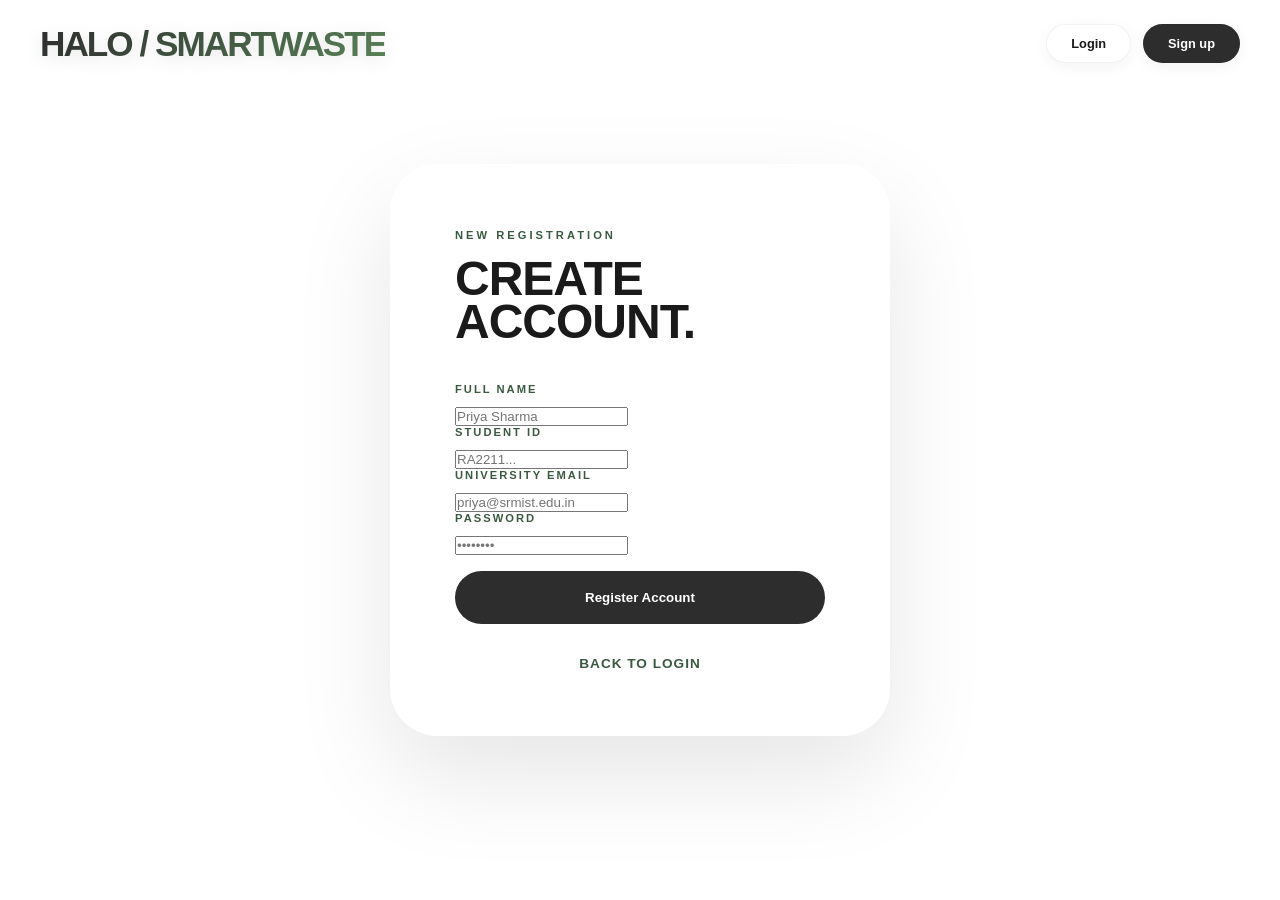
<file: frontend/signup.html>
<!DOCTYPE html>
<html lang="en">
<head>
    <meta charset="UTF-8">
    <meta name="viewport" content="width=device-width, initial-scale=1.0">
    <title>Register / SmartWaste</title>
    <link rel="stylesheet" href="css/style.css">
    <style>
        body {
            background: url('https://images.unsplash.com/photo-1544911845-1f34a3eb46b1?q=80&w=2070&auto=format&fit=crop') no-repeat center center fixed;
            background-size: cover;
            display: flex;
            justify-content: center;
            align-items: center;
            min-height: 100vh;
        }
        .login-card {
            background: rgba(255, 255, 255, 0.4);
            backdrop-filter: blur(30px);
            border: 1px solid rgba(255, 255, 255, 0.5);
            padding: 4rem;
            border-radius: 3rem;
            width: 100%;
            max-width: 500px;
            box-shadow: 0 40px 100px rgba(0,0,0,0.1);
            text-align: left;
        }
        .hero-text-mini {
            font-size: 3rem;
            font-weight: 800;
            line-height: 0.9;
            text-transform: uppercase;
            letter-spacing: -1px;
            margin-bottom: 2.5rem;
            color: #1a1a1a;
        }
    </style>
</head>
<body>
    <header class="main-header">
        <div class="header-content">
            <div class="mobile-logo">Halo / SmartWaste</div>
            <nav class="header-actions" style="display: flex; gap: 0.75rem;">
                <a href="index.html" class="header-btn">Login</a>
                <a href="signup.html" class="header-btn dark">Sign up</a>
            </nav>
        </div>
    </header>

    <div class="login-card">
        <p style="font-size: 0.7rem; font-weight: 800; text-transform: uppercase; letter-spacing: 3px; color: var(--text-secondary); margin-bottom: 1rem;">New Registration</p>
        <h1 class="hero-text-mini">CREATE <br>ACCOUNT.</h1>
        
        <form id="signup-form">
            <p style="font-size: 0.7rem; text-transform: uppercase; letter-spacing: 2px; color: var(--text-secondary); margin-bottom: 0.75rem; font-weight: 700;">Full Name</p>
            <input type="text" id="name" placeholder="Priya Sharma" required>

            <p style="font-size: 0.7rem; text-transform: uppercase; letter-spacing: 2px; color: var(--text-secondary); margin-bottom: 0.75rem; font-weight: 700;">Student ID</p>
            <input type="text" id="student_id" placeholder="RA2211..." required>

            <p style="font-size: 0.7rem; text-transform: uppercase; letter-spacing: 2px; color: var(--text-secondary); margin-bottom: 0.75rem; font-weight: 700;">University Email</p>
            <input type="email" id="email" placeholder="priya@srmist.edu.in" required>
            
            <p style="font-size: 0.7rem; text-transform: uppercase; letter-spacing: 2px; color: var(--text-secondary); margin-bottom: 0.75rem; font-weight: 700;">Password</p>
            <input type="password" id="password" placeholder="••••••••" required>
            
            <button type="submit" id="signup-btn" class="btn btn-dark" style="width: 100%; margin-top: 1rem; padding: 1.2rem;">Register Account</button>
            <a href="index.html" style="display:block; text-align:center; margin-top:2rem; color:var(--text-secondary); font-size:0.85rem; text-decoration:none; font-weight: 700; text-transform: uppercase; letter-spacing: 1px;">Back to Login</a>
        </form>
        <div id="error-msg" style="color: var(--error); font-size: 0.75rem; margin-top: 2rem; display: none; font-weight: 800; text-transform: uppercase;"></div>
        <div id="success-msg" style="color: var(--success); font-size: 0.75rem; margin-top: 2rem; display: none; font-weight: 800; text-transform: uppercase;">Account created! Redirecting...</div>
    </div>

    <script src="js/api.js" type="module"></script>
    <script type="module">
        import { api } from './js/api.js';

        const signupForm = document.getElementById('signup-form');
        const signupBtn = document.getElementById('signup-btn');
        const errorMsg = document.getElementById('error-msg');
        const successMsg = document.getElementById('success-msg');

        signupForm.addEventListener('submit', async (e) => {
            e.preventDefault();
            const data = {
                name: document.getElementById('name').value,
                student_id: document.getElementById('student_id').value,
                email: document.getElementById('email').value,
                password: document.getElementById('password').value
            };

            signupBtn.disabled = true;
            errorMsg.style.display = 'none';

            try {
                await api.signup(data);
                successMsg.style.display = 'block';
                setTimeout(() => window.location.href = 'index.html', 2000);
            } catch (err) {
                errorMsg.innerText = err;
                errorMsg.style.display = 'block';
                signupBtn.disabled = false;
            }
        });
    </script>
</body>
</html>
</file>
<file: frontend/css/style.css>
:root {
    --bg-color: #f0f0f0;
    --app-container-bg: rgba(255, 255, 255, 0.4);
    --sidebar-bg: rgba(255, 255, 255, 0.6);
    --border-color: rgba(255, 255, 255, 0.5);
    --text-primary: #1a1a1a;
    --text-secondary: #3a5a40; /* High contrast Deep Green */
    --accent-primary: #2d2d2d;
    --accent-secondary: #e0e0e0;
    --success: #27ae60;
    --error: #e74c3c;
    --glass-blur: 25px;
    --border-radius-lg: 3rem;
    --border-radius-md: 1.5rem;
    --brand-gradient: linear-gradient(135deg, #2d2d2d 0%, #588157 100%);
}

@import url('https://fonts.googleapis.com/css2?family=Plus+Jakarta+Sans:wght@300;400;500;600;700;800&family=Outfit:wght@700;800;900&display=swap');

* {
    margin: 0;
    padding: 0;
    box-sizing: border-box;
    font-family: 'Plus Jakarta Sans', sans-serif;
    -webkit-tap-highlight-color: transparent;
}

body {
    background: url('https://encrypted-tbn0.gstatic.com/images?q=tbn:ANd9GcQI-DlO5DdA1q8tO6L2sBgT0tri8f0hvw9ZOg&s') no-repeat center center fixed;
    background-size: cover;
    color: var(--text-primary);
    min-height: 100vh;
    min-height: 100dvh;
    display: flex;
    justify-content: center;
    align-items: center;
}

body::before {
    content: "";
    position: fixed;
    top: 0; left: 0; width: 100%; height: 100%;
    background: rgba(255, 255, 255, 0.05);
    backdrop-filter: blur(8px);
    z-index: -1;
}

/* App Container */
.app-container {
    width: 100%;
    max-width: 1200px;
    height: 85vh;
    background: var(--app-container-bg);
    backdrop-filter: blur(var(--glass-blur));
    -webkit-backdrop-filter: blur(var(--glass-blur));
    border: 1px solid var(--border-color);
    border-radius: var(--border-radius-lg);
    display: flex;
    overflow: hidden;
    position: relative;
    box-shadow: 0 40px 100px rgba(0,0,0,0.1);
}

/* Header Styling */
.main-header {
    position: fixed;
    top: 0;
    left: 0;
    width: 100%;
    padding: 1.5rem 2.5rem;
    z-index: 1000;
}

.header-content {
    max-width: 1400px;
    margin: 0 auto;
    display: flex;
    justify-content: space-between;
    align-items: center;
}

/* THE STYLISH ECOIN LOGO */
.mobile-logo {
    font-family: 'Outfit', sans-serif;
    font-weight: 900;
    font-size: 2.2rem;
    letter-spacing: -2px;
    text-transform: uppercase;
    background: var(--brand-gradient);
    -webkit-background-clip: text;
    -webkit-text-fill-color: transparent;
    filter: drop-shadow(0 4px 8px rgba(0,0,0,0.1));
    line-height: 1;
}

.header-btn {
    background: #fff;
    color: #1a1a1a;
    padding: 0.7rem 1.5rem;
    border-radius: 100px;
    text-decoration: none;
    font-size: 0.8rem;
    font-weight: 700;
    display: flex;
    align-items: center;
    gap: 0.6rem;
    box-shadow: 0 4px 15px rgba(0,0,0,0.05);
    border: 1px solid rgba(0,0,0,0.05);
    transition: 0.3s;
}

.header-btn:hover {
    transform: translateY(-2px);
    box-shadow: 0 8px 25px rgba(0,0,0,0.1);
}

.header-btn.dark {
    background: #2d2d2d;
    color: #fff;
}

/* Sidebar (Desktop) */
.sidebar {
    width: 380px;
    background: var(--sidebar-bg);
    border-right: 1px solid var(--border-color);
    padding: 2.5rem;
    display: flex;
    flex-direction: column;
    z-index: 2;
}

.sidebar-card {
    background: #fff;
    border-radius: var(--border-radius-md);
    overflow: hidden;
    box-shadow: 0 10px 30px rgba(0,0,0,0.05);
    margin-bottom: 2rem;
}

.profile-cover {
    width: 100%;
    height: 180px;
    background: linear-gradient(45deg, #a3b18a, #588157, #3a5a40);
}

.sidebar-content {
    padding: 1.5rem;
}

/* Content Area */
.main-content {
    flex: 1;
    padding: 4rem;
    overflow-y: auto;
    display: flex;
    flex-direction: column;
    position: relative;
}

/* Typography */
.hero-text {
    font-size: 6rem;
    font-weight: 800;
    line-height: 0.85;
    text-transform: uppercase;
    letter-spacing: -2px;
    margin-top: auto;
    margin-bottom: 2rem;
}

.sub-hero {
    font-size: 0.85rem;
    font-weight: 700;
    text-transform: uppercase;
    letter-spacing: 4px;
    color: var(--text-secondary);
    margin-bottom: 1.5rem;
}

/* Components */
.stat-row {
    display: flex;
    gap: 1.5rem;
    margin-top: 2rem;
}

.stat-pill {
    background: rgba(255,255,255,0.5);
    padding: 1.5rem 2rem;
    border-radius: 2rem;
    flex: 1;
}

.stat-pill .value {
    font-size: 2rem;
    font-weight: 800;
}

.stat-pill .label {
    font-size: 0.7rem;
    font-weight: 700;
    text-transform: uppercase;
    color: var(--text-secondary);
}

.btn {
    display: inline-flex;
    align-items: center;
    justify-content: center;
    padding: 1.2rem 2.5rem;
    border-radius: 100px;
    font-weight: 700;
    cursor: pointer;
    border: none;
    transition: 0.3s;
}

.btn-dark { background: #2d2d2d; color: #fff; }
.btn-outline { background: #fff; color: #1a1a1a; border: 1px solid #ddd; }

.avatar-circle {
    width: 32px;
    height: 32px;
    border-radius: 50%;
    background: #a3b18a;
    color: #1a1a1a;
    display: flex;
    align-items: center;
    justify-content: center;
    font-weight: 800;
    font-size: 0.7rem;
    border: 1px solid #fff;
}

.bg-object {
    position: absolute;
    right: -5%; bottom: -5%; width: 50%;
    opacity: 0.4; z-index: 0; pointer-events: none;
}

/* Bottom Navigation for Mobile */
.bottom-nav {
    display: none;
    position: fixed;
    bottom: 2rem;
    left: 50%;
    transform: translateX(-50%);
    width: 90%;
    max-width: 400px;
    background: rgba(255, 255, 255, 0.9);
    backdrop-filter: blur(20px);
    border: 1px solid rgba(255, 255, 255, 0.5);
    border-radius: 100px;
    padding: 0.8rem;
    justify-content: space-around;
    align-items: center;
    box-shadow: 0 20px 50px rgba(0,0,0,0.1);
    z-index: 1000;
}

.bottom-nav-link {
    display: flex;
    flex-direction: column;
    align-items: center;
    gap: 0.3rem;
    text-decoration: none;
    color: #888;
    font-size: 0.65rem;
    font-weight: 800;
    text-transform: uppercase;
    letter-spacing: 1px;
    transition: all 0.3s;
}

.bottom-nav-link.active {
    color: #588157;
}

@media (max-width: 768px) {
    body {
        padding: 0;
        align-items: flex-start;
        display: block;
        overflow-x: hidden;
    }

    .bottom-nav {
        display: flex;
    }

    .app-container {
        height: auto;
        min-height: 100dvh;
        border-radius: 0;
        border: none;
        background: transparent;
        flex-direction: column;
        padding-bottom: 8rem;
    }

    .sidebar { display: none !important; }

    .main-header {
        padding: 1rem 1.5rem;
        background: rgba(255, 255, 255, 0.1);
        backdrop-filter: blur(15px);
    }

    .header-content { width: 100%; }

    .mobile-logo {
        font-size: 1.2rem;
    }

    .main-content {
        padding: 1.5rem;
        overflow-y: visible;
        padding-top: 7rem;
    }

    .hero-text {
        font-size: 3.2rem;
        margin-top: 1rem;
    }

    .stat-row {
        gap: 0.75rem;
        flex-direction: row;
    }

    .stat-pill {
        padding: 1rem;
        border-radius: 1.5rem;
        background: rgba(255,255,255,0.8);
    }

    .stat-pill .value { font-size: 1.4rem; }
}

/* Custom Scrollbar */
::-webkit-scrollbar { width: 6px; }
::-webkit-scrollbar-track { background: transparent; }
::-webkit-scrollbar-thumb { background: rgba(0,0,0,0.1); border-radius: 10px; }
</file>
